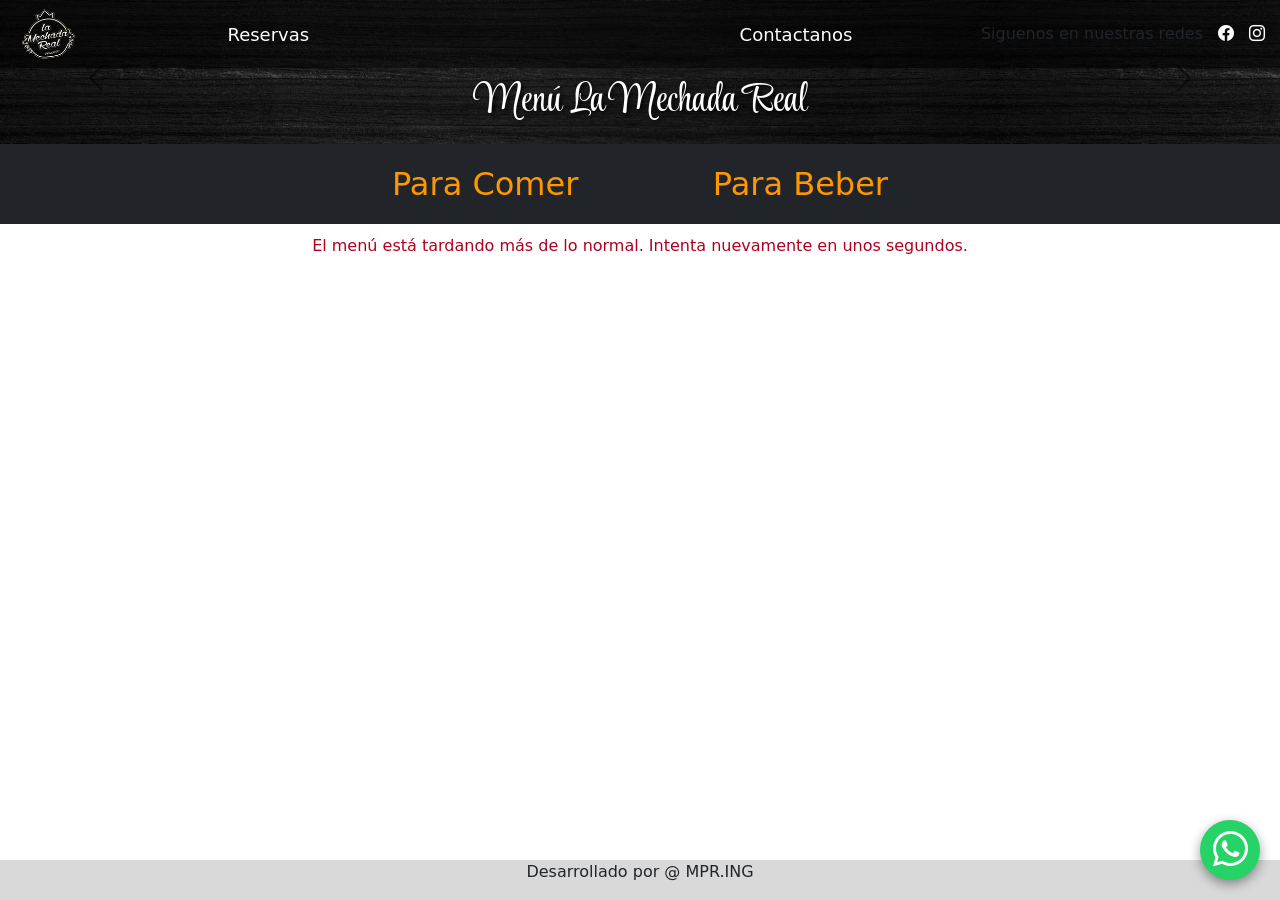
<file: menu.html>
<!DOCTYPE html>
<html lang="en">
<head>
    <meta charset="UTF-8">
    <meta name="theme-color" content="#1e7bbf">
    <title>Mechada Real - Sandwichería Valdivia</title>
    <meta name="description" content="Deliciosa carne mechada y sandwichería en Valdivia. Menú, reservas y ubicación.">
    <link href="https://cdn.jsdelivr.net/npm/bootstrap@5.3.8/dist/css/bootstrap.min.css" rel="stylesheet" integrity="sha384-sRIl4kxILFvY47J16cr9ZwB07vP4J8+LH7qKQnuqkuIAvNWLzeN8tE5YBujZqJLB" crossorigin="anonymous">
    <script src="https://cdn.jsdelivr.net/npm/bootstrap@5.3.8/dist/js/bootstrap.bundle.min.js" integrity="sha384-FKyoEForCGlyvwx9Hj09JcYn3nv7wiPVlz7YYwJrWVcXK/BmnVDxM+D2scQbITxI" crossorigin="anonymous"></script>
    <link rel="stylesheet" href="https://cdn.jsdelivr.net/npm/bootstrap-icons@1.13.1/font/bootstrap-icons.min.css">
    <link rel="stylesheet" href="css/menu.css">
    <link rel="preconnect" href="https://fonts.googleapis.com">
    <link rel="preconnect" href="https://fonts.gstatic.com" crossorigin>
    <link href="https://fonts.googleapis.com/css2?family=Style+Script&display=swap" rel="stylesheet">
    <meta name="viewport" content="width=device-width, initial-scale=1">
    
    
</head>

<body>
    
    <header class="header-carrusel-titulo">
        <nav>
            <button id="mobile-menu-btn">☰</button>
            <a href="index.html"><img src="/Recursos/LOGO.png" alt="logo" id="LOGO"></a>
            <div class="menu-dropdown">
                <a id="Reservas"href="reserva.html">Reservas</a>
                <a id="contactanos"href="#div_Recursos-Encuentranos">Contactanos</a> 
            </div>
            
            <div class="nav_redes">
                <P>Siguenos en nuestras redes</P>
                <a href="https://www.facebook.com/lamechadareal?locale=es_LA"><i class="bi bi-facebook"></i></a>
                <a href="https://www.instagram.com/lamechadareal"><i class="bi bi-instagram"></i></a></div>  
        </nav>
    </header>
    <Main id="menu">
        
        <div class="header-carrusel-titulo">    
            <div id="carouselExampleDark" class="carousel carousel-dark slide" data-bs-ride="carousel">
  
                <div class="carousel-indicators" id="carousel-indicators"></div>

                <div class="carousel-inner" id="carousel-inner"></div>

                <button class="carousel-control-prev" type="button" data-bs-target="#carouselExampleDark" data-bs-slide="prev">
                    <span class="carousel-control-prev-icon"></span>
                </button>

                <button class="carousel-control-next" type="button" data-bs-target="#carouselExampleDark" data-bs-slide="next">
                    <span class="carousel-control-next-icon"></span>
                </button>

            </div>
            <h1 id="menu-la-mechada-real">Menú La Mechada Real</h1>
        </div>
        <nav class="navbar navbar-dark bg-dark" id="navbar">
            <button class="btn-nav">Para Comer</button>
            <button class="btn-nav">Para Beber</button>
        </nav>
        <div id="menu-content">
            <div id="loading">🍔 Cargando menú.....</div>
            <div id="error-message"></div>
        </div>    
        <!--WSP-->
        <a href="https://wa.me/56988424939" class="wsp-float" target="_blank" aria-label="WhatsApp">
        <i class="bi bi-whatsapp" id="wsp"></i>
        </a> 
        
    </Main>
    
    <footer>
        <p>Desarrollado por @ MPR.ING</p>
    </footer>
    

    <script>
        const btn = document.getElementById("mobile-menu-btn");
        const nav = document.querySelector("nav");

        btn.addEventListener("click", () => {
            nav.classList.toggle("open");
        });
    </script>
    <script>
        window.addEventListener("scroll", () => {
        const nav = document.querySelector("nav");

        if (window.innerWidth > 768) { // SOLO desktop
            if (window.scrollY > 20) {
            nav.classList.add("nav-lateral");
            nav.style.opacity = "1";
            nav.style.pointerEvents = "auto";
            } else {
            nav.classList.remove("nav-lateral");
            }
        }
        });
    </script>
    <script>
        
            const slug = "la-mechada-real";
            const apiUrl = `https://back-end-restaurantes.onrender.com/api/menu/${slug}/`;

            const loading = document.getElementById("loading");
            const errorMessage = document.getElementById("error-message");
            const menuRoot = document.getElementById("menu");
            const carouselInner = document.getElementById("carousel-inner");
            const carouselIndicators = document.getElementById("carousel-indicators");

            const imagenesCategorias = {
                "Desayunos": "/Recursos/recurso1.webp",
                "Mechadas": "/Recursos/recurso2.webp",
                "Churrasco y Completos": "/Recursos/recurso3.webp",
                "Para Compartir": "/Recursos/recurso4.webp",
                "Platos": "/Recursos/recurso5.webp",
                "Menu Infantil": "/Recursos/recurso6.webp",
            };

            async function cargarMenuCompleto() {
                loading.style.display = "block";
                errorMessage.textContent = "";

                const avisoLento = setTimeout(() => {
                    loading.textContent = "⏳ El servidor está despertando, el menú puede tardar unos segundos...";
                }, 4000);

                try {
                    const response = await fetch(apiUrl);

                    if (!response.ok) {
                        throw new Error("No se pudo obtener el menú");
                    }

                    const data = await response.json();

                    clearTimeout(avisoLento);
                    loading.style.display = "none";

                    let slideIndex = 0;
                    let hayPromociones = false;
                    let contadorCategorias = 0;

                    data.forEach(categoria => {
                        const esPromocion = categoria.categoria.toLowerCase() === "promociones";

                        if (esPromocion && categoria.productos.length > 0) {
                            hayPromociones = true;

                            categoria.productos.forEach(producto => {
                                const indicator = document.createElement("button");
                                indicator.type = "button";
                                indicator.setAttribute("data-bs-target", "#carouselExampleDark");
                                indicator.setAttribute("data-bs-slide-to", slideIndex);

                                if (slideIndex === 0) {
                                    indicator.classList.add("active");
                                }

                                carouselIndicators.appendChild(indicator);

                                const slide = document.createElement("div");
                                slide.className = slideIndex === 0 ? "carousel-item active" : "carousel-item";

                                const promoContainer = document.createElement("div");
                                promoContainer.className = "promo-container";

                                const imgDiv = document.createElement("div");
                                imgDiv.className = "promo-img";

                                if (producto.imagen) {
                                    const img = document.createElement("img");
                                    img.src = producto.imagen.startsWith("http")
                                        ? producto.imagen
                                        : `https://back-end-restaurantes.onrender.com${producto.imagen}`;
                                    img.alt = producto.nombre;
                                    imgDiv.appendChild(img);
                                }

                                const badge = document.createElement("div");
                                badge.className = "promo-badge";
                                badge.textContent = "PROMOCIÓN";
                                imgDiv.appendChild(badge);

                                const detailDiv = document.createElement("div");
                                detailDiv.className = "promo-detail";
                                detailDiv.innerHTML = `
                                    <div class="promo-header">
                                        <h2>${producto.nombre}</h2>
                                        <div class="promo-price">$${producto.precio}</div>
                                    </div>

                                    <div class="promo-divider"></div>

                                    <p class="promo-description">${producto.descripcion || ""}</p>
                                    <p class="promo-condiciones">${producto.condiciones || ""}</p>
                                `;

                                promoContainer.appendChild(imgDiv);
                                promoContainer.appendChild(detailDiv);
                                slide.appendChild(promoContainer);
                                carouselInner.appendChild(slide);

                                slideIndex++;
                            });
                        } else if (!esPromocion && categoria.productos.length > 0) {
                            const section = document.createElement("section");
                            section.className = "categoria-section";

                            const container = document.createElement("div");
                            container.className = "categoria-flex";

                            if (contadorCategorias % 2 !== 0) {
                                container.style.flexDirection = "row-reverse";
                            }

                            const imagenDiv = document.createElement("div");
                            imagenDiv.className = "categoria-imagen";

                            const img = document.createElement("img");
                            img.src = imagenesCategorias[categoria.categoria] || "/Recursos/default.jpg";
                            img.alt = categoria.categoria;
                            imagenDiv.appendChild(img);

                            const listaDiv = document.createElement("div");
                            listaDiv.className = "categoria-lista";

                            const titulo = document.createElement("h2");
                            titulo.textContent = categoria.categoria;
                            listaDiv.appendChild(titulo);

                            categoria.productos.forEach(producto => {
                                const item = document.createElement("div");
                                item.className = "producto-item";

                                item.innerHTML = `
                                    <div>
                                        <strong>${producto.nombre}</strong>
                                        <p>${producto.descripcion || ""}</p>
                                    </div>
                                    <span>$${producto.precio}</span>
                                `;

                                listaDiv.appendChild(item);
                            });

                            container.appendChild(imagenDiv);
                            container.appendChild(listaDiv);
                            section.appendChild(container);
                            menuRoot.appendChild(section);

                            contadorCategorias++;
                        }
                    });

                    if (!hayPromociones) {
                        document.getElementById("carouselExampleDark").style.display = "none";
                    }

                } catch (error) {
                    clearTimeout(avisoLento);
                    loading.style.display = "none";
                    errorMessage.textContent = "El menú está tardando más de lo normal. Intenta nuevamente en unos segundos.";
                    console.error("Error cargando menú:", error);
                }
            }

            cargarMenuCompleto();
    </script>
</body>

</html>
</file>
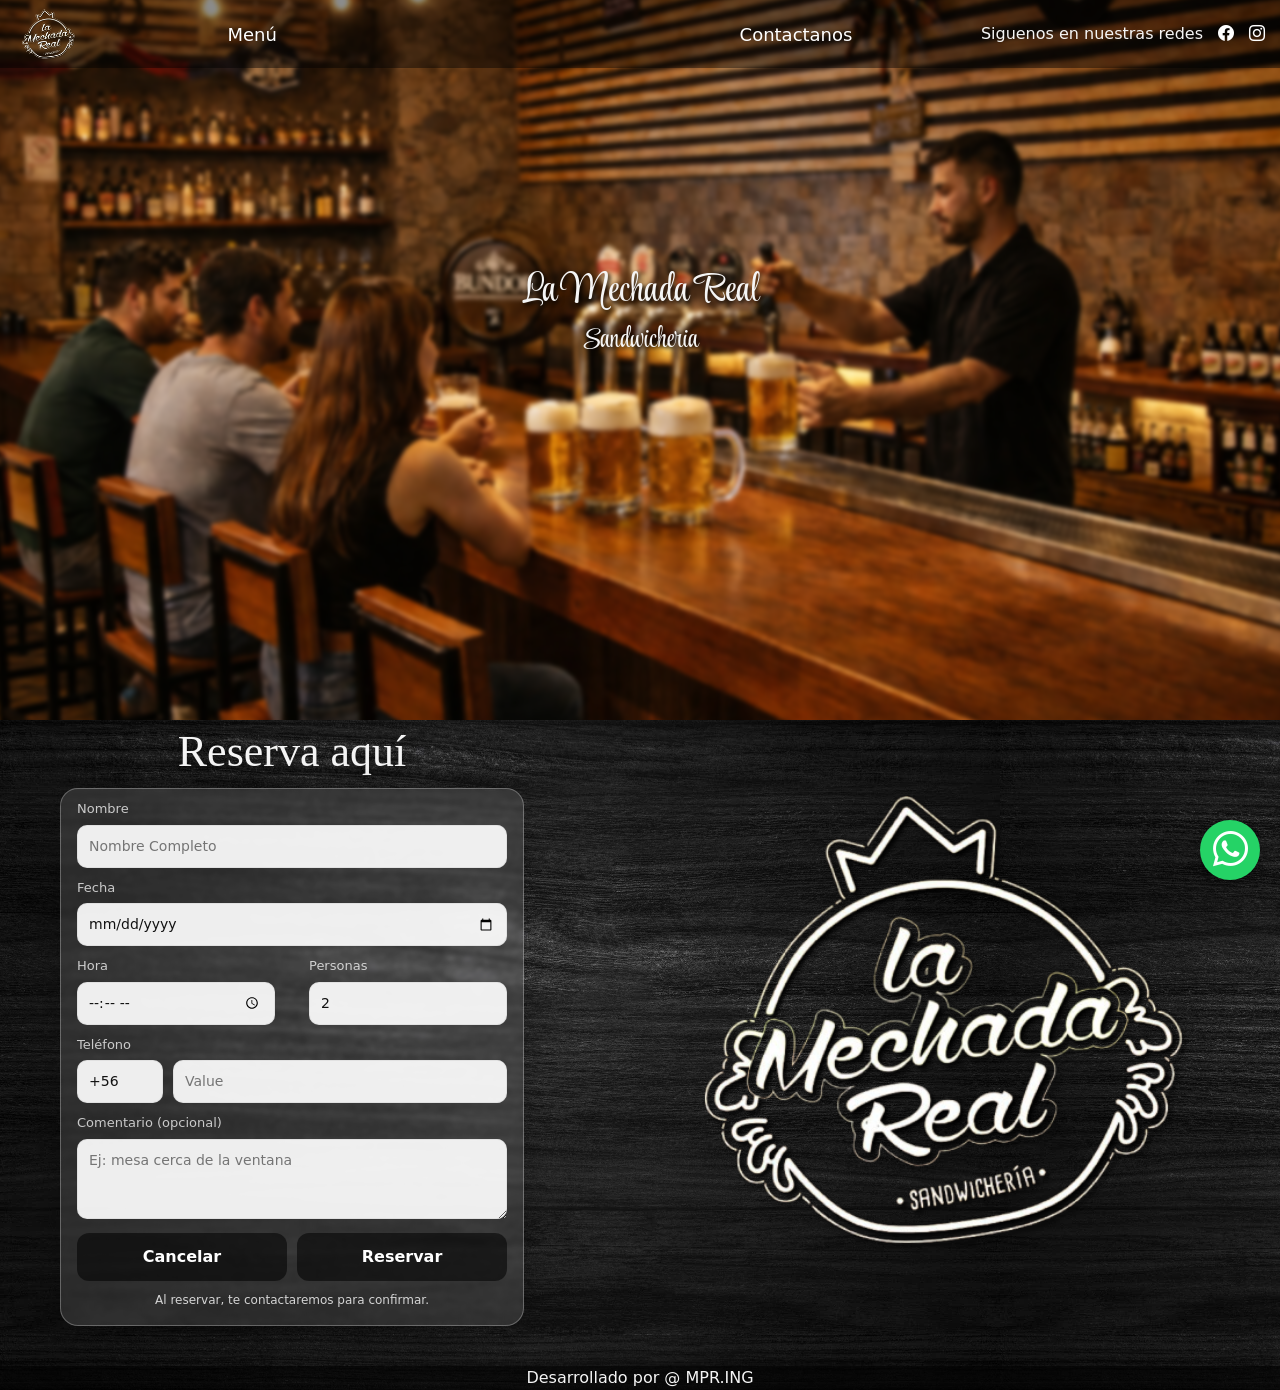
<file: Reserva.Html>
<!DOCTYPE html>
<html lang="en">
<head>
    <meta charset="UTF-8">
    <meta name="theme-color" content="#1e7bbf">
    <title>Mechada Real - Sandwichería Valdivia</title>
    <meta name="description" content="Deliciosa carne mechada y sandwichería en Valdivia. Menú, reservas y ubicación.">
    <link href="https://cdn.jsdelivr.net/npm/bootstrap@5.3.8/dist/css/bootstrap.min.css" rel="stylesheet" integrity="sha384-sRIl4kxILFvY47J16cr9ZwB07vP4J8+LH7qKQnuqkuIAvNWLzeN8tE5YBujZqJLB" crossorigin="anonymous">
    <script src="https://cdn.jsdelivr.net/npm/bootstrap@5.3.8/dist/js/bootstrap.bundle.min.js" integrity="sha384-FKyoEForCGlyvwx9Hj09JcYn3nv7wiPVlz7YYwJrWVcXK/BmnVDxM+D2scQbITxI" crossorigin="anonymous"></script>
    <link rel="stylesheet" href="https://cdn.jsdelivr.net/npm/bootstrap-icons@1.13.1/font/bootstrap-icons.min.css">
    <link rel="stylesheet" href="css/reserva.css">
    <link rel="preconnect" href="https://fonts.googleapis.com">
    <link rel="preconnect" href="https://fonts.gstatic.com" crossorigin>
    <link href="https://fonts.googleapis.com/css2?family=Style+Script&display=swap" rel="stylesheet">
    <meta name="viewport" content="width=device-width, initial-scale=1">

</head>
<body>
   <div class="container-flex" id="head" >
         <nav>
            <button id="mobile-menu-btn">☰</button>
            <a href="index.html"><img src="/Recursos/LOGO.png" alt="logo" id="LOGO"></a>
            <div class="menu-dropdown">
                <a id="Menu"href="menu.html">Menú</a>
                <a id="contactanos"href="#div_Recursos-Encuentranos">Contactanos</a> 
            </div>
            
            <div class="nav_redes">
                <P>Siguenos en nuestras redes</P>
                <a href="https://www.facebook.com/lamechadareal?locale=es_LA"><i class="bi bi-facebook"></i></a>
                <a href="https://www.instagram.com/lamechadareal"><i class="bi bi-instagram"></i></a>
            </div>       
        </nav>
        <div id="titulo">
            <h1>La Mechada Real</h1>
            <h3>Sandwicheria</h3> 
        </div>   
    </div>

  <main>
    
    <section class="wrap">
      <h1 class="title">Reserva aquí</h1>
     
      <form class="card" action="https://formspree.io/f/TU_ID" method="POST"> <!-- Reemplaza TU_ID por el tuyo -->
        <label for="nombre">Nombre</label>
        <input id="nombre" name="nombre" placeholder="Nombre Completo" required />

        <label for="fecha">Fecha</label>
        <input id="fecha" type="date" name="fecha" required />

        <div class="row">
          <div>
            <label for="hora">Hora</label>
            <input id="hora" type="time" name="hora" required />
          </div>
          <div>
            <label for="personas">Personas</label>
            <input id="personas" type="number" name="personas" min="1" value="2" required />
          </div>
        </div>

        <label>Teléfono</label>
        <div class="phone">
          <select name="cod_pais" aria-label="Código país">
            <option value="+56">+56</option>
            <option value="+54">+54</option>
            <option value="+57">+57</option>
            <option value="+51">+51</option>
          </select>
          <input name="telefono" placeholder="Value" required />
        </div>

        <label for="mensaje">Comentario (opcional)</label>
        <textarea id="mensaje" name="mensaje" placeholder="Ej: mesa cerca de la ventana"></textarea>

        <div class="actions">
          <button type="reset" class="btn">Cancelar</button>
          <button type="submit" class="btn">Reservar</button>
        </div>

        <div class="hint">Al reservar, te contactaremos para confirmar.</div>
      </form>
    </section>
    <section class="img"></section>
    
  </main>
  <a href="https://wa.me/56988424939" class="wsp-float" target="_blank" aria-label="WhatsApp">
        <i class="bi bi-whatsapp" id="wsp"></i>
        </a>
  <script>
        const btn = document.getElementById("mobile-menu-btn");
        const nav = document.querySelector("nav");

        btn.addEventListener("click", () => {
            nav.classList.toggle("open");
        });
    </script>
    <script>
        window.addEventListener("scroll", () => {
        const nav = document.querySelector("nav");

        if (window.innerWidth > 768) { // SOLO desktop
            if (window.scrollY > 20) {
            nav.classList.add("nav-lateral");
            nav.style.opacity = "1";
            nav.style.pointerEvents = "auto";
            } else {
            nav.classList.remove("nav-lateral");
            }
        }
        });
    </script> 
</body>
<footer>
    <p>Desarrollado por @ MPR.ING</p>
</footer>
</html>
</file>
<file: css/menu.css>
* {
  margin: 0;
  padding: 0;
  box-sizing: border-box;
}
html, body {
  height: 100%;
  margin: 0;
}

body {
  display: flex;
  flex-direction: column;
  min-height: 100vh;
  width: 100%;
  overflow-x: hidden;
}

main {
  flex: 1;
  display: flex;
  flex-direction: column;
}


h5, h2, h1, h3{
  font-family: "Style Script", cursive;
  text-shadow: 2px 2px 4px rgba(0,0,0,0.9);
}
#menu-content {
  flex: 1;
  display: flex;
  flex-direction: column;
  min-height: 0;
}
#loading {
  flex: 1;
  display: flex;
  align-items: center;
  justify-content: center;
  text-align: center;
  font-size: 2rem;
  font-weight: 500;
  color: #444;
  width: 100%;
  min-height: 250px;
}
#loading::after {
  content: "...";
  animation: dots 1.5s infinite;
}

@keyframes dots {
  0% {content: ".";}
  33% {content: "..";}
  66% {content: "...";}
}
#error-message {
  text-align: center;
  padding: 10px;
  color: #b00020;
}
#menu-la-mechada-real{
    text-align: center;
}
.promo-img {
    flex: 1;
    position: relative;
}

.promo-img img {
    width: 100%;
    height: 100%;
    object-fit: cover;
}

/* BADGE PROMOCIÓN */
.promo-badge {
    position: absolute;
    top: 25px;
    left: -10px;
    background: linear-gradient(45deg, #ffc107, #ff9800);
    color: #000;
    font-weight: 900;
    font-size: 20px;
    padding: 12px 35px;
    transform: rotate(-8deg);
    box-shadow: 0 10px 25px rgba(0,0,0,0.25);
    border-radius: 8px;
    letter-spacing: 1px;
}
.promo-detail {
   background: none;
    flex: 1;
    padding: 60px;
    display: flex;
    flex-direction: column;
    justify-content: center;
}

/* Encabezado */
.promo-header {
    background: none;
    display: flex;
    justify-content: space-between;
    align-items: center;
}

/* Nombre */
.promo-header h2 {
    font-size: 38px;
    font-weight: 800;
    margin: 0;
}

/* Precio dominante */
.promo-price {
    font-size: 32px;
    font-weight: 900;
    color: #ff9800;
}

/* Línea decorativa */
.promo-divider {
    width: 100%;
    height: 5px;
    background: #ffc107;
    margin: 25px 0;
    border-radius: 5px;
}

/* Descripción */
.promo-description {
    font-size: 18px;
    color: #555;
    margin-bottom: 40px;
}

.wsp-float {
  position: fixed;
  bottom: 20px;
  right: 20px;
  z-index: 9999;

  width: 60px;
  height: 60px;

  background-color: #25D366;
  color: white;

  display: flex;
  align-items: center;
  justify-content: center;

  border-radius: 50%;
  font-size: 35px;

  box-shadow: 0 4px 12px rgba(0,0,0,0.4);
}
.wsp-float:hover {
  transform: scale(1.1);
}

/*........... DIV NAV..........*/
nav {
  width: 100%;
  background-color: rgba(0,0,0,0.45);
  display: flex;
  justify-content: space-between;
  align-items: center;
  padding: 2px 15px;
}
#mobile-menu-btn {
  display: none;
}

#LOGO {
  height: 4rem;
}
.menu-dropdown{
  width: 50%;
  margin-left: 20px;
  margin-left: 20px;
  display: flex;
  justify-content: space-between;
  align-items: center;
  font-size: large;
}

.nav_redes {
  display: flex;
  align-items: center;
  text-align: center;
  gap: 15px;
}
.nav_redes p{
  justify-items: center;
  align-items: center;
  margin: 0;
}
.nav_redes a{
  color:#ffffff;
}
.nav_redes a:hover{
  transform: scale(1.5);
  color:#b22323;
}
.menu-dropdown a{
  color: white;
  text-decoration: none;
}

.menu-dropdown a:hover{
  transform: scale(1.2);
}

/* NAV LATERAL FLOTANTE AL HACER SCROLL*/
.nav-lateral {
  position: fixed;
  right: 20px;
  top: 65%;
  transform: translateY(-50%); /* ← ESTE es el translate clave */
  
  width: auto;
  flex-direction: column;
  justify-content: center;
  gap: 12px;

  padding: 8px 6px;
  border-radius: 30px;
  z-index: 999;

  background-color: rgba(0,0,0,0.6);
  backdrop-filter: blur(6px);
  opacity: 0;
  pointer-events: none;
  transition: opacity 0.3s ease;
}
.nav-lateral .menu-dropdown {
  margin: 0;
  flex-direction: column;
  width: auto;
  justify-content: center;
}
.nav-lateral .nav_redes p {
  display: none;
}






@media (max-width: 768px) {

  body {
    overflow-x: hidden;

  }

  nav {
  overflow:visible;
  position: relative;
  top: 0;
  left: 0;
  width: 100%;
  height: 50px;
  background: rgba(0,0,0,0.65);
  display: flex;
  justify-content: space-between;
  align-items: center;
  padding: 0 15px;
  z-index: 9999; /* importante */
}

/* Botón */
#mobile-menu-btn {
  display: block;
  background: none;
  border: none;
  color: white;
  width: auto;
  margin-top: 0;
  height: auto;
  font-size: auto;
  box-shadow: none;
}

/* Ocultar todo menos botón y redes */
#Menu,
#Reservas,
#contactanos,
#LOGO {
  display: none;
}

/* Redes arriba */
.nav_redes {
  display: flex;
  align-items: center;
  gap: 10px;
}

.nav_redes p {
  font-size: 12px;
  margin: 0;
  padding: 0;
}

/* ESTADO ABIERTO */
.menu-dropdown {
  position: absolute;
  top: 50px;
  left: 0;
  width: 100%;
  background: rgba(0,0,0,0.45);
  display: none;
  flex-direction: column;
  padding: 20px;
}

nav.open .menu-dropdown {
  display: flex;
}

nav.open #Menu,
nav.open #Reservas,
nav.open #contactanos {
  display: block;
  padding: 10px 0;
}
nav.open #Menu:hover {
  transform: scale(1.05);}
nav.open #Reservas:hover {
  transform: scale(1.05);
}
nav.open #contactanos:hover {
  transform: scale(1.05);
}

nav.open .nav_redes {
  margin-top: 10px;}
}

.categoria-section {
    padding: 60px 20px;
}

.categoria-flex {
    display: flex;
    align-items: center;
    gap: 40px;
}

.categoria-imagen {
    flex: 1;
   
}

.categoria-imagen img {
    width: 100%;
    border-radius: 16px;
    object-fit: cover;
    box-shadow: 0 15px 40px rgba(0,0,0,0.15);
}

.categoria-lista {
    flex: 1;
}

.categoria-lista h2 {
    margin-bottom: 20px;
}

.producto-item {
    display: flex;
    justify-content: space-between;
    padding: 10px 0;
    border-bottom: 1px solid #eee;
}


/* CONTENEDOR GENERAL DEL SLIDE */
.promo-container {
    display: flex;
    flex-direction: row;
    align-items: stretch;
    border-radius: 25px;
    overflow: hidden;
    box-shadow: 0 15px 10px rgb(255, 255, 255,0.20);
    margin: 40px auto;
    max-width: 900px;
    background-color: whitesmoke;
    
}
.header-carrusel-titulo{
    background-image: url(/Recursos/101851.webp);
    padding-bottom: 10px;
}

.header-carrusel-titulo h1{
    color: white;
}
#navbar {
    align-items: center;
    padding-left: 30%;
    padding-right: 30%;
}
.btn-nav{
    border: none;
    background: none;
    color: #ff9800;
    font-size: xx-large;
    margin: 8px;
}
.btn-nav:hover{
    transform: scale(1.2);
}




/* RESPONSIVE */
@media (max-width: 768px) {
    .categoria-flex.row-reverse {
        flex-direction: column !important;
    }
    .categoria-flex {
        flex-direction: column !important;

    }
    .promo-container {
        flex-direction: row !important;
        margin: 10px;
        min-height: 400px;
        max-height: 400px;
    }
    .promo-header {
      padding: 10px;
      font-size: medium;
      flex-direction: column;
      text-align: center;
    }
    .promo-divider{
      margin: 0;
    }
    .promo-header h2{
      align-items: center;
      padding:10px;

      font-size: 2pc;
    }
    .promo-price {
      font-size: large;
    }
    .promo-detail {
        align-items: center;
        text-align: center;
        padding: 10px;
    }
    #navbar {
    align-items: center;
    padding-left: 10%;
    padding-right: 10%;
    gap: 20%;
    display: flex;
    flex-direction: column;
    padding: 10px;
    align-content: center;
    }
    .btn-nav{
    border: none;
    background: none;
    color: #ff9800;
    font-size: medium;
    margin: 0;
    }
    .btn-nav:hover{
        transform: scale(1.2);
    }
}

footer{
    text-align: center;
    background-color:  rgba(0,0,0,0.15);
}
</file>
<file: css/reserva.css>
* {
  margin: 0;
  padding: 0;

}
html{
  height: 100%;
  margin: 0;
}
body {
  background-image: url(/Recursos/101851.webp);
  margin:0;  
  padding: 0; 
  background-color: #0a0a0a;
  font-family: system-ui, -apple-system, Segoe UI, Roboto, Arial, sans-serif;
  color: whitesmoke;
  width: 100%; 
  height: 100%;
  margin: 0;
}

h5, h2, h1, h3{
  text-shadow: 2px 2px 4px rgba(0,0,0,0.9);
}

main{
  flex:1;
  display: flex;
  flex-direction: row;
  justify-content: space-between;
  padding: 10px 30px;
  margin: 0px 30px;
}

/*ROOT VARIABLES */
:root{

      --card-border: rgba(255,255,255,.28);
      --text: #fff;
      --muted: rgba(255,255,255,.75);
      --shadow: 0 18px 45px rgba(0,0,0,.35);
      --radius: 18px;
      --input-bg: rgba(255,255,255,.92);
      --btn-dark: rgba(0,0,0,.55);
      --btn-dark-hover: rgba(0,0,0,.7);
}




/*........... DIV NAV..........*/
nav {
  width: 100%;
  background-color: rgba(0,0,0,0.45);
  display: flex;
  justify-content: space-between;
  align-items: center;
  padding: 2px 15px;
}
#mobile-menu-btn {
  display: none;
}

#LOGO {
  height: 4rem;
}
.menu-dropdown{
  width: 50%;
  margin-left: 20px;
  margin-left: 20px;
  display: flex;
  justify-content: space-between;
  align-items: center;
  font-size: large;
}

.nav_redes {
  display: flex;
  align-items: center;
  text-align: center;
  gap: 15px;
}
.nav_redes p{
  justify-items: center;
  align-items: center;
  margin: 0;
}
.nav_redes a{
  color:#ffffff;
}
.nav_redes a:hover{
  transform: scale(1.5);
  color:#b22323;
}
.menu-dropdown a{
  color: white;
  text-decoration: none;
}

.menu-dropdown a:hover{
  transform: scale(1.2);
}

/* NAV LATERAL FLOTANTE AL HACER SCROLL*/
.nav-lateral {
  position: fixed;
  right: 20px;
  top: 65%;
  transform: translateY(-50%); /* ← ESTE es el translate clave */
  
  width: auto;
  flex-direction: column;
  justify-content: center;
  gap: 12px;

  padding: 8px 6px;
  border-radius: 30px;
  z-index: 999;

  background-color: rgba(0,0,0,0.6);
  backdrop-filter: blur(6px);
  opacity: 0;
  pointer-events: none;
  transition: opacity 0.3s ease;
}
.nav-lateral .menu-dropdown {
  margin: 0;
  flex-direction: column;
  width: auto;
  justify-content: center;
}
.nav-lateral .nav_redes p {
  display: none;
}

/*...................HEAD CABECERA................*/
#head {
  height : 80vh;

  position: relative;
  overflow: hidden;
  flex-direction: column;

}
#head::before{
  
  content: "";
  position: absolute;
  inset: 0;
  background-image: url(/Recursos/head.png);
  background-size:cover;

  background-position: center;
  background-repeat: no-repeat;
  display: flex;
  align-items: center;
  text-align: center;
  filter: blur(2px);
  transform: scale(1.1); /* evita bordes feos */
  z-index:-1;
}

#titulo {
  height: 100%;
  margin-top: 200px;
  font-family: "Style Script", cursive;
  text-align: center;
}
/*setion img*/
.img {
  width: 50%;
  background-image: url(/Recursos/LOGO.png);
  background-size: contain;
  background-repeat: no-repeat;
}
/* section form */
.wrap{
  width:50% min(420px, 100%);

}

.title{
      font-family: "Brush Script MT", "Segoe Script", "Pacifico", cursive;
      font-size: 44px;
      line-height: 1;
      text-align:center;
      margin: 0 0 14px;
      text-shadow: 0 8px 18px rgba(0,0,0,.55);
    }

.card{
      background-color: rgba(153, 153, 153, 0.2);
      border: 1px solid var(--card-border);
      border-radius: var(--radius);
      padding: 0px 16px 16px;
      box-shadow: var(--shadow);
      backdrop-filter: blur(2px);
      -webkit-backdrop-filter: blur(2px);
    }

label{
      display:block;
      font-size: 13px;
      margin: 10px 0 6px;
      color: var(--muted);
    }

input, textarea, select{
      width: 100%;
      border: 0;
      outline: none;
      background: var(--input-bg);
      border-radius: 10px;
      padding: 11px 12px;
      font-size: 14px;
      color: #111;
      box-shadow: inset 0 0 0 1px rgba(0,0,0,.06);
    }

textarea{
      min-height: 80px;
      resize: vertical;
    }

.row{
      display:grid;
      grid-template-columns: 1fr 1fr;
      gap: 10px;
    }

    /* Teléfono como en tu imagen: prefijo + número */
.phone{
      display:grid;
      grid-template-columns: 86px 1fr;
      gap: 10px;
      align-items:center;
    }
.phone select{
      appearance: none;
      background: var(--input-bg);
    }

.actions{
      display:grid;
      grid-template-columns: 1fr 1fr;
      gap: 10px;
      margin-top: 14px;
    }

.btn{
      border: 0;
      border-radius: 12px;
      padding: 12px 12px;
      font-weight: 600;
      cursor: pointer;
      background: var(--btn-dark);
      color: white;
      transition: .15s ease;
    }
.btn:hover{ background: var(--btn-dark-hover); }
.btn:active{ transform: translateY(1px); }

.hint{
      margin-top: 10px;
      font-size: 12px;
      color: rgba(255,255,255,.8);
      text-align:center;
  }


/*FOOTER*/
footer{
  margin-top: 30px;

    text-align: center;
    background-color:  rgba(0,0,0,0.60);
}

/*WSP*/
.wsp-float {
  position: fixed;
  bottom: 20px;
  right: 20px;
  z-index: 9999;

  width: 60px;
  height: 60px;

  background-color: #25D366;
  color: white;

  display: flex;
  align-items: center;
  justify-content: center;

  border-radius: 50%;
  font-size: 35px;

  box-shadow: 0 4px 12px rgba(0,0,0,0.4);
}
.wsp-float:hover {
  transform: scale(1.1);
}


/*phone responsive */
@media (max-width: 380px){
      .title{ font-size: 38px; }
      .row{ grid-template-columns: 1fr; }
      .actions{ grid-template-columns: 1fr; }
      .phone{ grid-template-columns: 1fr; }
    }
@media (max-width: 768px) {

  html, body {
    width: 100%;
    overflow-x: hidden;
    align-items: center;
    margin: 0;
    padding: 0;
  }

  body {
    min-height: 100vh;
    display: flex;
    flex-direction: column;
  }

  /* HEADER / HERO */
  .container-flex {
    width: 100%;
    min-height: 280px;
    padding: 0;
    background-position: center;
    background-size: cover;
  }
   #head {
    height: auto;
    align-items: center;
    justify-content: center;
    gap:30px;
    }
  #titulo {
    margin-top: 70px;
  }
  #titulo h1 {
    font-size: 3rem;
  }

  #titulo h4 {
    font-size: 1.6rem;
  }

   nav {
  overflow:visible;
  position: relative;
  top: 0;
  left: 0;
  width: 100%;
  height: 50px;
  background: rgba(0,0,0,0.65);
  display: flex;
  justify-content: space-between;
  align-items: center;
  padding: 0 15px;
  z-index: 9999; /* importante */
  }

  /* Botón */
  #mobile-menu-btn {
    display: block;
    background: none;
    border: none;
    color: white;
    width: auto;
    margin-top: 0;
    height: auto;
    font-size: auto;
    box-shadow: none;
  }

  /* Ocultar todo menos botón y redes */
  #Menu,
  #Reservas,
  #contactanos,
  #LOGO {
    display: none;
  }

  /* Redes arriba */
  .nav_redes {
    display: flex;
    align-items: center;
    gap: 10px;
  }

  .nav_redes p {
    font-size: 12px;
    margin: 0;
    padding: 0;
  }

  /* ESTADO ABIERTO */
  .menu-dropdown {
    position: absolute;
    top: 50px;
    left: 0;
    width: 100%;
    background: rgba(0,0,0,0.45);
    display: none;
    flex-direction: column;
    padding: 20px;
  }

  nav.open .menu-dropdown {
    display: flex;
  }

  nav.open #Menu,
  nav.open #Reservas,
  nav.open #contactanos {
    display: block;
    padding: 10px 0;
  }
  nav.open #Menu:hover {
    transform: scale(1.05);}
  nav.open #Reservas:hover {
    transform: scale(1.05);
  }
  nav.open #contactanos:hover {
    transform: scale(1.05);
  }

  nav.open .nav_redes {
    margin-top: 10px;
  }

  

 
  /* MAIN */
  main {
    display: flex;
    flex-direction: column;
    gap: 20px;
    width: 100%;
    padding: 18px 12px 28px;
    box-sizing: border-box;
  }

  /* FORM SECTION */
  .wrap {
    width: 100%;
  }

  .title {
    text-align: center;
    font-size: 2.3rem;
    line-height: 1.1;
    margin-bottom: 16px;
  }

  .card {
    width: 100%;
    max-width: 100%;
    padding: 16px;
    border-radius: 18px;
    box-sizing: border-box;
  }

  .card label {
    display: block;
    font-size: 0.95rem;
    margin-bottom: 6px;
  }

  .card input,
  .card select,
  .card textarea {
    width: 100%;
    box-sizing: border-box;
    font-size: 1rem;
    padding: 13px 12px;
    border-radius: 12px;
    margin-bottom: 14px;
  }

  .card textarea {
    min-height: 110px;
    resize: vertical;
  }

  /* IMPORTANTE:
     Bootstrap usa .row con márgenes laterales,
     acá se los quitamos para que no rompa el móvil */
  .row {
    margin-left: 0 !important;
    margin-right: 0 !important;
    display: flex;
    flex-direction: column;
    gap: 0;
  }

  .row > div {
    width: 100%;
    padding-left: 0 !important;
    padding-right: 0 !important;
  }

  .phone {
    display: grid;
    grid-template-columns: 85px 1fr;
    gap: 10px;
    width: 100%;
    margin-bottom: 14px;
  }

  .phone select,
  .phone input {
    margin-bottom: 0;
  }

  .actions {
    display: flex;
    flex-direction: column;
    gap: 12px;
    margin-top: 8px;
  }

  .actions .btn {
    width: 100%;
    padding: 14px;
    font-size: 1rem;
    border-radius: 14px;
  }

  .hint {
    text-align: center;
    font-size: 0.9rem;
    margin-top: 12px;
    line-height: 1.4;
  }

  /* IMAGEN DEL LADO */
  .img {
    width: 100%;
    min-height: 220px;
    background-position: center;
    background-size: contain;
    background-repeat: no-repeat;
  }

  /* WHATSAPP */
  .wsp-float {
    width: 54px;
    height: 54px;
    right: 14px;
    bottom: 14px;
    display: flex;
    align-items: center;
    justify-content: center;
  }

  #wsp {
    font-size: 1.7rem;
  }

  /* FOOTER */
  footer {
    margin-top: auto;
    width: 100%;
    text-align: center;
    padding: 12px 10px;
    font-size: 0.9rem;
    box-sizing: border-box;
  }

  footer p {
    margin: 0;
  }
}
</file>
